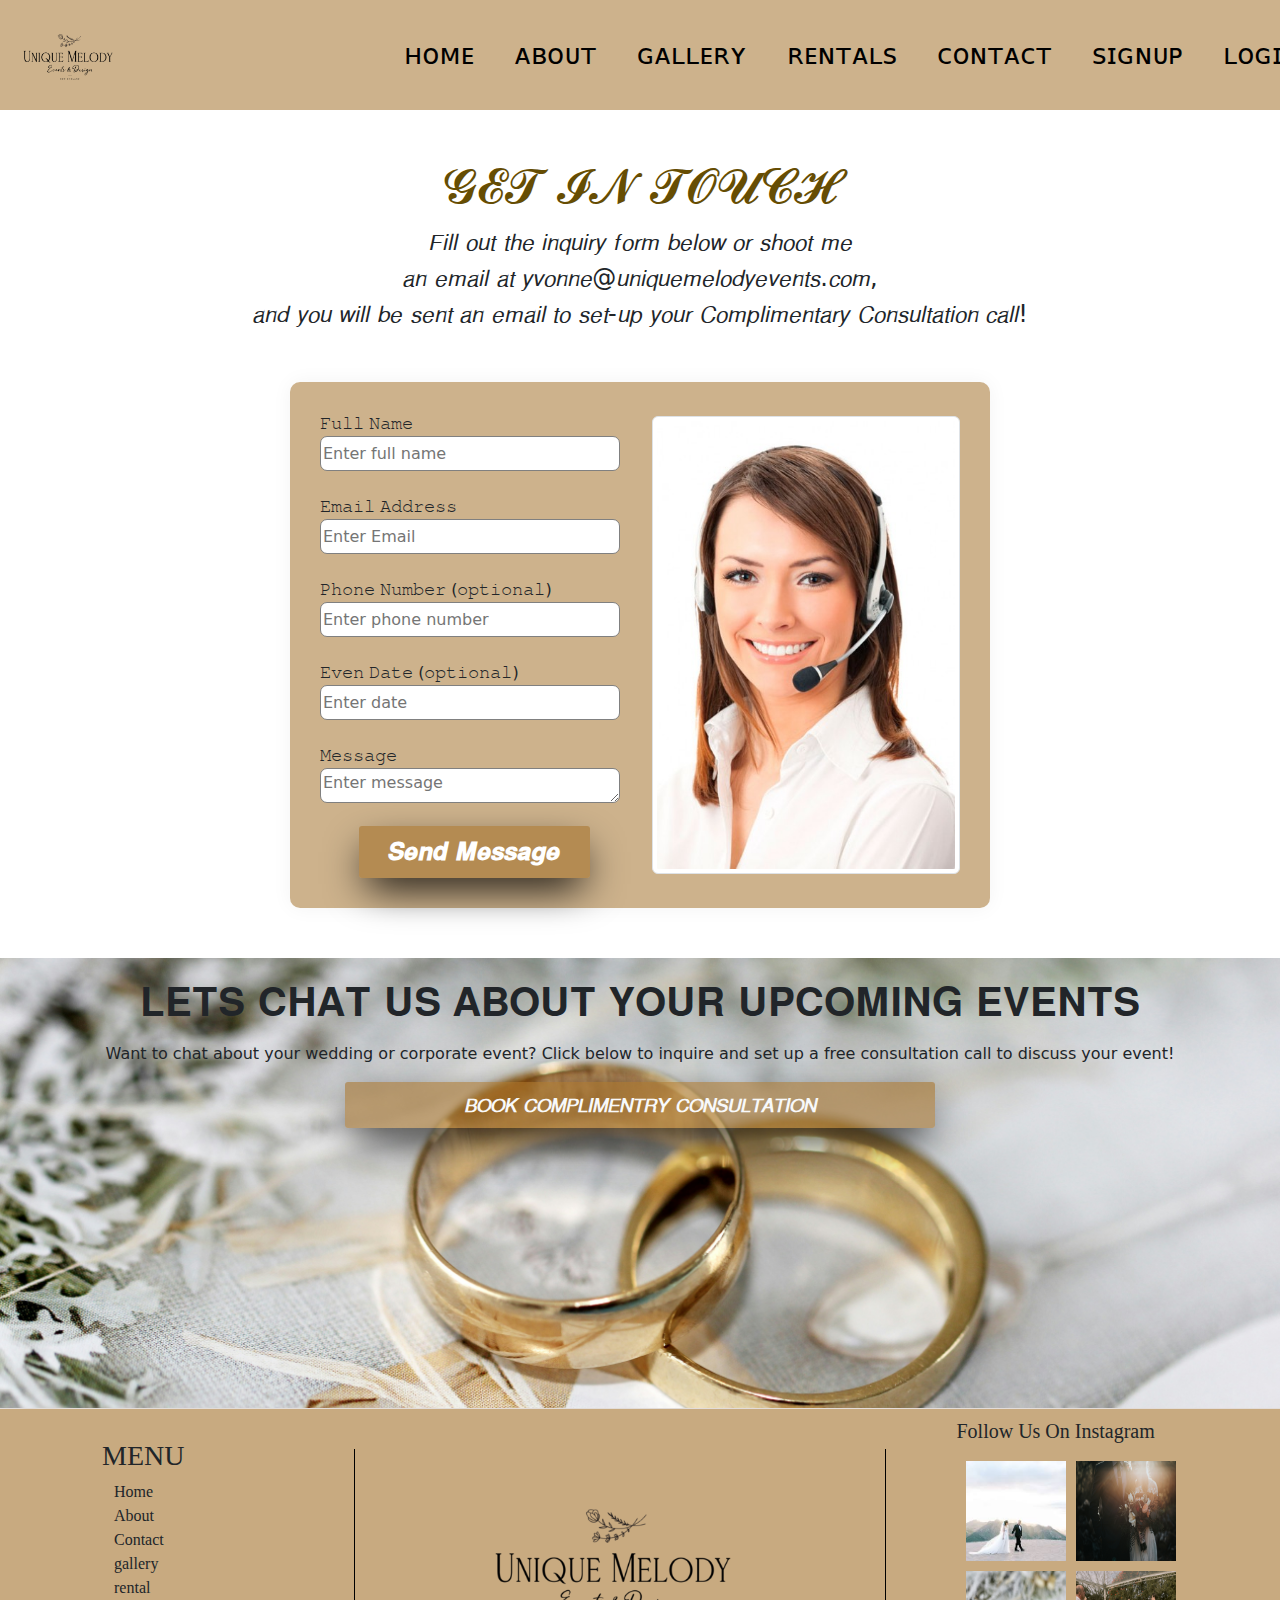
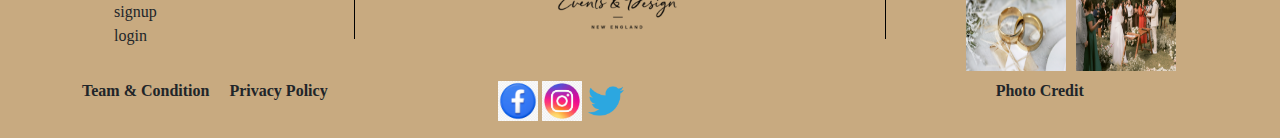
<file: Html/contact.html>
<!DOCTYPE html>
<html lang="en">

<head>
  <meta charset="UTF-8">
  <meta name="viewport" content="width=device-width, initial-scale=1.0">
  <link rel="stylesheet" href="https://cdn.jsdelivr.net/npm/bootstrap@5.3.8/dist/css/bootstrap.min.css">
  <link rel="stylesheet" href="https://www.1001fonts.com/stylish-marker-font.html?text=SHORTLY%20ABOUT%20US&size=-5">
  <link rel="stylesheet" href="../Css/contact.css">
  <link rel="stylesheet" href="../Css/contact.css">
  <link rel="stylesheet" href="../Css/footer.css">
  <link rel="stylesheet" href="../Html/zenab.html">
  <link rel="stylesheet" href="../Html/login.html">
  <link rel="stylesheet" href="../Html/signup.html">
  <link rel="stylesheet" href="../Html/decoration.html">
  <title>Document</title>
</head>

<body style="background-color:rgba(255, 255, 254, 0.364)">
  <script src="https://code.jquery.com/jquery-3.7.1.js" integrity="sha256-eKhayi8LEQwp4NKxN+CfCh+3qOVUtJn3QNZ0TciWLP4=" crossorigin="anonymous"></script>
  <!-- <div class="sticky-top"> -->
  <nav class="navbar navbar-expand-lg pt-0 pb-0 ">
    <div class="container-fluid">
      <img src="../Images/logo2.png" alt="erroe" class="logo">
      <button class="navbar-toggler" type="button" data-bs-toggle="collapse" data-bs-target="#navbarSupportedContent"
        aria-controls="navbarSupportedContent" aria-expanded="false" aria-label="Toggle navigation">
        <span class="navbar-toggler-icon"></span>
      </button>
      <div class="collapse navbar-collapse" id="navbarSupportedContent">
        <ul class="navbar-nav me-auto mb-2 mb-lg-0">
          <li class="nav-item">
            <a class="nav-link active ms-4 fs-3" aria-current="page" href="../Html/index.html">ʜᴏᴍᴇ</a>
          </li>
          <li class="nav-item">
            <a class="nav-link active  ms-4 fs-3" href="#about">ᴀʙᴏᴜᴛ</a>
          </li>
          <li class="nav-item">
            <a class="nav-link active ms-4 fs-3" href="#gallery">ɢᴀʟʟᴇʀʏ</a>
          </li>
          <li class="nav-item">
            <a class="nav-link active ms-4 fs-3" href="../Html/decoration.html">ʀᴇɴᴛᴀʟs</a>
          </li>
          <li class="nav-item">
            <a class="nav-link active ms-4 fs-3" href="../Html/contact.html">ᴄᴏɴᴛᴀᴄᴛ</a>
          </li>
          <li class="nav-item">
            <a class="nav-link active ms-4 fs-3" href="../Html/signup.html">sɪɢɴᴜᴘ
              <!-- <span>
                     <i class="fa-solid fa-user-plus"></i>
                </span> -->
            </a>
          </li>
          <li class="nav-item">
            <a class="nav-link active ms-4 fs-3" href="../Html/login.html">ʟᴏɢɪɴ</a>
          </li>
        </ul>
      </div>
    </div>
    </div>
  </nav>
  <!-- contact -->
  <section>
    <h1 class="text-center mt-5 text-warning-emphasis display-5">𝓖𝓔𝓣 𝓘𝓝 𝓣𝓞𝓤𝓒𝓗</h1>
    <P class="text-center mt-2 fs-4 mb-5">𝘍𝘪𝘭𝘭 𝘰𝘶𝘵 𝘵𝘩𝘦 𝘪𝘯𝘲𝘶𝘪𝘳𝘺 𝘧𝘰𝘳𝘮 𝘣𝘦𝘭𝘰𝘸 𝘰𝘳 𝘴𝘩𝘰𝘰𝘵
      𝘮𝘦<BR> 𝘢𝘯 𝘦𝘮𝘢𝘪𝘭 𝘢𝘵 𝘺𝘷𝘰𝘯𝘯𝘦@𝘶𝘯𝘪𝘲𝘶𝘦𝘮𝘦𝘭𝘰𝘥𝘺𝘦𝘷𝘦𝘯𝘵𝘴.𝘤𝘰𝘮,<BR>
      𝘢𝘯𝘥 𝘺𝘰𝘶 𝘸𝘪𝘭𝘭 𝘣𝘦 𝘴𝘦𝘯𝘵 𝘢𝘯 𝘦𝘮𝘢𝘪𝘭 𝘵𝘰 𝘴𝘦𝘵-𝘶𝘱 𝘺𝘰𝘶𝘳 𝘊𝘰𝘮𝘱𝘭𝘪𝘮𝘦𝘯𝘵𝘢𝘳𝘺
      𝘊𝘰𝘯𝘴𝘶𝘭𝘵𝘢𝘵𝘪𝘰𝘯 𝘤𝘢𝘭𝘭!</P>
  </section>
  <section>
    <div class="container1" style="background-color:rgba(171, 127, 64, 0.6)">
      <div class=" row align-items-center ">
        <div class="col-sm-12 col-md-6 col-lg-6 d-flex align-items-center">
          <div class="w-100">
            <div class="form">
              <label for="">𝙵𝚞𝚕𝚕 𝙽𝚊𝚖𝚎</label><br>
              <input type="text"  id="fulname" placeholder="Enter full name"
                style="border-radius: 7px; border: 1px solid grey; width: 300px;height: 35px;"><br><br>
              <label for="" >𝙴𝚖𝚊𝚒𝚕 𝙰𝚍𝚍𝚛𝚎𝚜𝚜</label><br>
              <input type="text"  id="email" placeholder="Enter Email"
                style="border-radius: 7px; border: 1px solid grey; width: 300px;height: 35px;"><br><br>
              <label for="" >𝙿𝚑𝚘𝚗𝚎 𝙽𝚞𝚖𝚋𝚎𝚛 (𝚘𝚙𝚝𝚒𝚘𝚗𝚊𝚕)</label><br>
              <input type="text" id="phone" placeholder="Enter phone number"
                style="border-radius: 7px; border: 1px solid grey; width: 300px;height: 35px;"><br><br>
              <label for="" >𝙴𝚟𝚎𝚗 𝙳𝚊𝚝𝚎 (𝚘𝚙𝚝𝚒𝚘𝚗𝚊𝚕)</label><br>
              <input type="text"  id="date" placeholder="Enter date" style="border-radius: 7px; border: 1px solid grey; width: 300px;height: 35px;"><br><br>
              <label for="" >𝙼𝚎𝚜𝚜𝚊𝚐𝚎</label><br>
              <textarea name=""  id="ful" style="border-radius: 7px; border: 1px solid grey; width: 300px;height: 35px;" placeholder="Enter message"></textarea>
            </div>
            <button type="button" class="btn btn-lg text-center fw-bold fs-5 d-block mx-auto w-75 mt-3 fs-4"
              id="btnss"
                class="link-underline link-underline-opacity-0 link-light" id="btnss">𝑺𝒆𝒏𝒅 𝑴𝒆𝒔𝒔𝒂𝒈𝒆</button>
          </div>
        </div>
        <div class="col-sm-12 col-md-6 col-lg-6 d-flex align-items-center">
          <img src="../Images/contact.jpg" class="img-thumbnail w-100" alt="" id="images">
        </div>
      </div>
    </div>
  </section>
  <script>
    $(document).ready(function () {
      $('#btnss').click(function () {
        var fulname = $('#fulname').val();
        var email = $('#email').val();
        var phone = $('#phone').val();
        var date= $('#date').val();
        var ful= $('#ful').val()
        if (fulname == "" || email == "" || phone == "" || date =="" || ful == "") {
          alert("please fill both feild");
    
        }

        else {
          alert("sucessfull");
          window.location.href="index.html";
        }
      })

    })

  </script>

  <!-- section1 -->
  <section class="main">
    <!-- <img src="../Images/pic1.jpg"> -->
    <div class="heading">
      <h1 class="text-center">𝐋𝐄𝐓𝐒 𝐂𝐇𝐀𝐓 𝐔𝐒 𝐀𝐁𝐎𝐔𝐓 𝐘𝐎𝐔𝐑 𝐔𝐏𝐂𝐎𝐌𝚰𝐍𝐆 𝐄𝐕𝐄𝐍𝐓𝐒</h1>
      <P class="text-center mt-3">Want to chat about your wedding or corporate event? Click below to inquire and set up
        a free consultation call to discuss your event!</P>
      <button type="button" class="btn btn-lg text-center fw-bold fs-5 d-block mx-auto mt-3 w-50 mt-3" id="btnss"><a
          href="../Html/contact.html" class="link-underline link-underline-opacity-0 link-light">𝘉𝘖𝘖𝘒
          𝘊𝘖𝘔𝘗𝘓𝘐𝘔𝘌𝘕𝘛𝘙𝘠 𝘊𝘖𝘕𝘚𝘜𝘓𝘛𝘈𝘛𝘐𝘖𝘕</a></button>
    </div>
  </section>
  <!-- footer -->

  <footer class="wedding-footer">
    <div class="container">

      <div class="menu1">
        <h3 class="menu">MENU</h3>
        <ul class="footer-links">
          <li><a href="index.html"></a>Home</li>
          <li><a href="zenab.html"></a>About</li>
          <li><a href="contact.html"></a>Contact</li>
          <li><a href="../Html/index.html"></a>gallery</li>
          <li><a href="../Html/decoration.html"></a>rental</li>
          <li><a href="signup.html"></a>signup</li>
          <li><a href="login.html"></a>login</li>
        </ul>
      </div>
      <div class="vline"></div>
      <div class="logo">
        <img src="../Images//logo2.png" width="100px" alt="">
      </div>
      <div class="line">
        <div class="vline"></div>
      </div>
      <div class="pic-footer">
        <h5 class="follow">Follow Us On Instagram</h5>
        <div class="pic-pic">
          <div class="pic-1">
            <img src="../Images/footer 1.jpeg" width="100px" alt="">
          </div>
          <div class="pic-2">
            <img src="../Images/footer 2.jpg" width="100px" alt="">
          </div>
        </div>
        <div class="pic-pic-1">
          <div class="pic-3">
            <img src="../Images/footer 3.jpg" width="100px" alt="">
          </div>
          <div class="pic-4">
            <img src="../Images/footer 4.jpg" width="100px" alt="">
          </div>
        </div>
      </div>
    </div>
    <div class="container">
      <div class="h1">
        <H6><b>Team & Condition</b></H6>
      </div>
      <div class="h2">
        <h6><b>Privacy Policy</b></h6>
      </div>

      <div class="footer-socials">
        <div class="img">
          <a
            href="https://www.google.com/search?q=facebook+link&sca_esv=219388647f983b16&rlz=1C1GCEU_enPK864PK864&sxsrf=AE3TifPyLderBw--lyeeEE52ZBHaXmq3ww%3A1759159525466&ei=5aTaaKGVHLGG9u8P0IrJsAQ&ved=0ahUKEwjhm_n0o_6PAxUxg_0HHVBFEkYQ4dUDCBA&uact=5&oq=facebook+link&gs_lp=[base64]&sclient=gws-wiz-serp"><img
              src="../Images/facebook.webp" alt=""></a>
          <a
            href="https://www.google.com/search?q=instagram+&sca_esv=219388647f983b16&rlz=1C1GCEU_enPK864PK864&biw=1366&bih=641&sxsrf=AE3TifOtSCd3DxyG4ZWTDn7UBGigHYEewg%3A1759159569732&ei=EaXaaIyuLLuC9u8PrZKzuQc&ved=0ahUKEwjM-oaKpP6PAxU7gf0HHS3JLHcQ4dUDCBA&uact=5&oq=instagram+&gs_lp=[base64]&sclient=gws-wiz-serp"><img
              src="../Images/insta.jfif" alt=""></a>
          <a
            href="https://www.google.com/search?q=twitter+&sca_esv=219388647f983b16&rlz=1C1GCEU_enPK864PK864&udm=2&biw=1366&bih=641&sxsrf=AE3TifOWjhDx9Wgf9E0wI2TJ_O0SSri9qQ%3A1759158548292&ei=FKHaaJTIEbD4kdUPhISVuQU&ved=0ahUKEwiUov-ioP6PAxUwfKQEHQRCJVcQ4dUDCBE&uact=5&oq=twitter+&gs_lp=[base64]&sclient=gws-wiz-img"><img
              src="../Images/twiter.png" alt=""></a>
        </div>
      </div>
      <div class="h3">
        <h6><b>Photo Credit</b></h6>
      </div>
    </div>
  </footer>

</body>

</html>
</file>
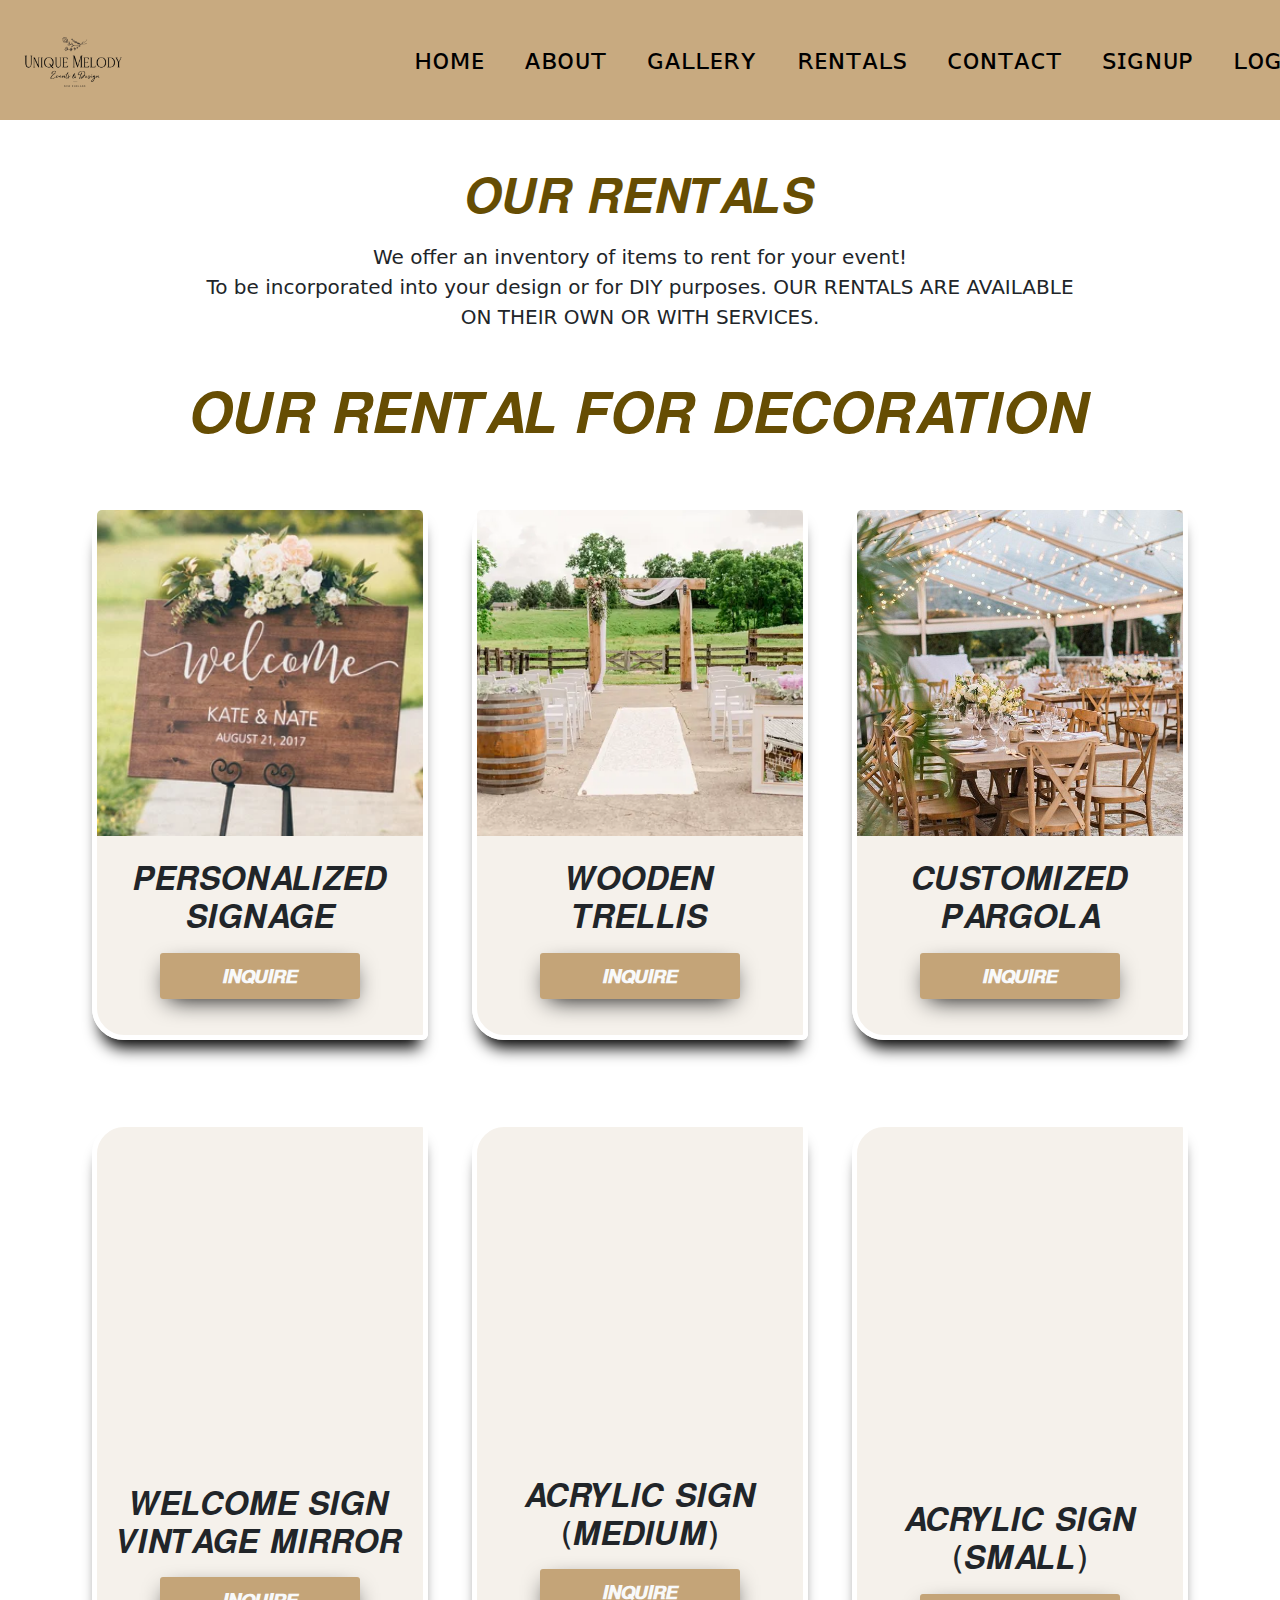
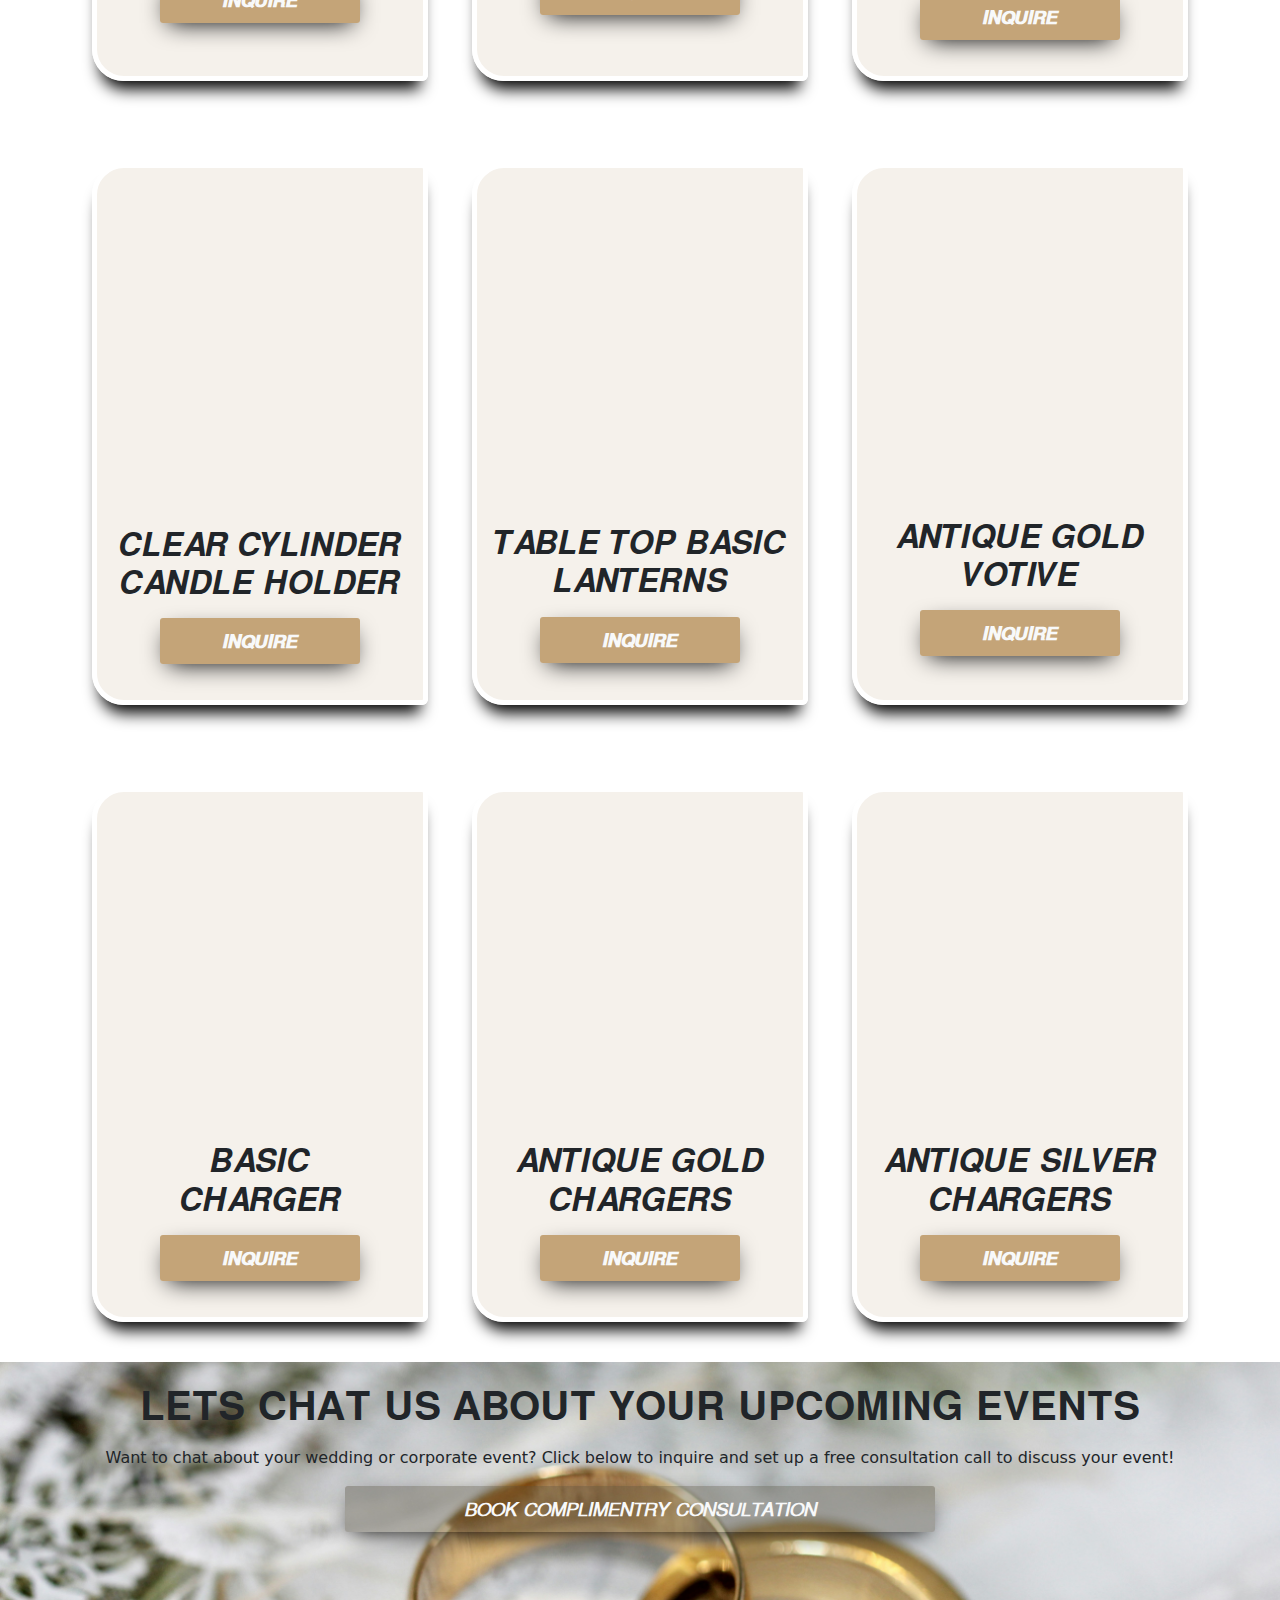
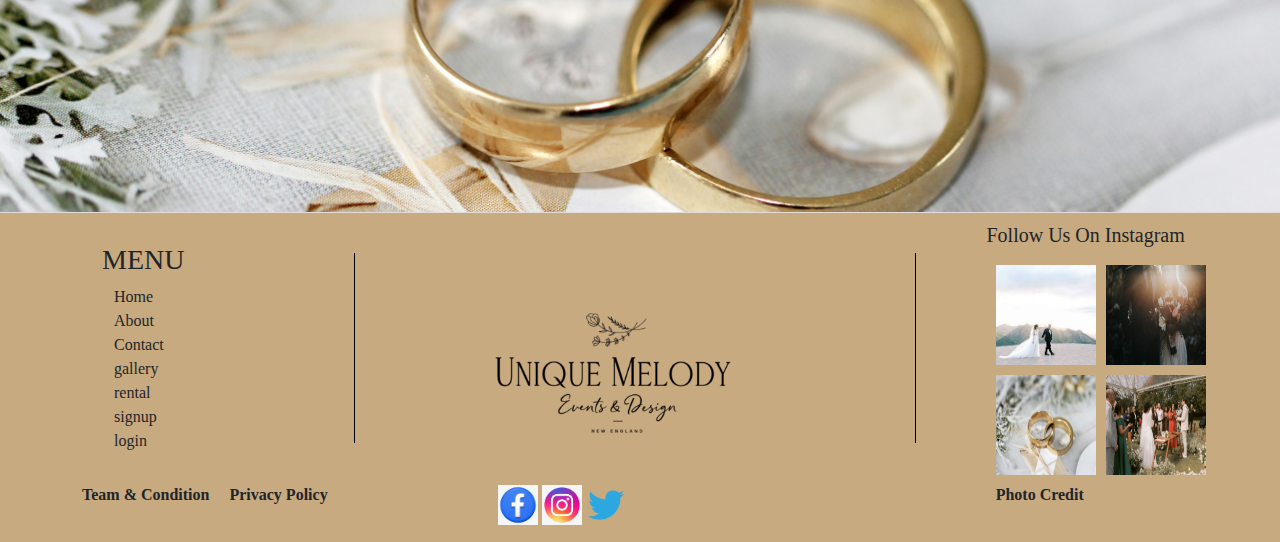
<file: Html/decoration.html>
<!DOCTYPE html>
<html lang="en">

<head>
  <meta charset="UTF-8">
  <meta name="viewport" content="width=device-width, initial-scale=1.0">
  <link rel="stylesheet" href="https://cdn.jsdelivr.net/npm/bootstrap@5.3.8/dist/css/bootstrap.min.css">
  <link rel="stylesheet" href="https://www.1001fonts.com/stylish-marker-font.html?text=SHORTLY%20ABOUT%20US&size=-5">
  <link rel="stylesheet" href="../Css/index.css">
  <link rel="stylesheet" href="../Html/index.html">
  <link rel="stylesheet" href="../Css/footer.css">
  <link rel="stylesheet" href="../Html/zenab.html">
  <link rel="stylesheet" href="../Html/contact.html">
  <link rel="stylesheet" href="../Html/login.html">
  <link rel="stylesheet" href="../Html/signup.html">
  <link href="https://unpkg.com/aos@2.3.1/dist/aos.css" rel="stylesheet">
  <title>Document</title>
</head>
<script src="https://unpkg.com/aos@2.3.1/dist/aos.js"></script>
<body style="background-color:rgba(255, 255, 254, 0.364)">
  <script>
  AOS.init();
</script>
<!-- <div class="sticky-top"> -->
    <nav class="navbar navbar-expand-lg pt-0 pb-0 ">
      <div class="container-fluid">
        <img src="../Images/logo2.png" alt="erroe" class="logo">
        <button class="navbar-toggler" type="button" data-bs-toggle="collapse" data-bs-target="#navbarSupportedContent"
          aria-controls="navbarSupportedContent" aria-expanded="false" aria-label="Toggle navigation">
          <span class="navbar-toggler-icon"></span>
        </button>
        <div class="collapse navbar-collapse" id="navbarSupportedContent">
          <ul class="navbar-nav me-auto mb-2 mb-lg-0">
            <li class="nav-item">
              <a class="nav-link active ms-4 fs-3" aria-current="page" href="../Html/index.html">ʜᴏᴍᴇ</a>
            </li>
            <li class="nav-item">
              <a class="nav-link active  ms-4 fs-3" href="../Html/zenab.html">ᴀʙᴏᴜᴛ</a>
            </li>
            <li class="nav-item">
              <a class="nav-link active ms-4 fs-3" href="#gallery">ɢᴀʟʟᴇʀʏ</a>
            </li>
            <li class="nav-item">
              <a class="nav-link active ms-4 fs-3" href="../Html/decoration.html">ʀᴇɴᴛᴀʟs</a>
            </li>
            <li class="nav-item">
              <a class="nav-link active ms-4 fs-3" href="../Html/contact.html">ᴄᴏɴᴛᴀᴄᴛ</a>
            </li>
            <li class="nav-item">
              <a class="nav-link active ms-4 fs-3" href="../Html/signup.html">sɪɢɴᴜᴘ
                <!-- <span>
                     <i class="fa-solid fa-user-plus"></i>
                </span> -->
              </a>
            </li>
            <li class="nav-item">
              <a class="nav-link active ms-4 fs-3" href="../Html/login.html">ʟᴏɢɪɴ</a>
            </li>
          </ul>
        </div>
      </div>
</div>
  </nav>
  <!-- SECTION1 -->
  <section>
    <h1 class="text-center mt-5 text-warning-emphasis display-5">𝑶𝑼𝑹 𝑹𝑬𝑵𝑻𝑨𝑳𝑺</h1>
    <P class="text-center mt-2 fs-5 mb-5 mt-3">We offer an inventory of items to rent for your event!<br>
      To be incorporated into your design or for DIY purposes.
      OUR RENTALS ARE AVAILABLE <br>ON THEIR OWN OR WITH SERVICES.</P>
  </section>
  <section>
    <H1 class="text-center mb-5 mt-5 display-4 text-warning-emphasis">𝑶𝑼𝑹 𝑹𝑬𝑵𝑻𝑨𝑳 𝑭𝑶𝑹 𝑫𝑬𝑪𝑶𝑹𝑨𝑻𝑰𝑶𝑵</H1>
    <div class="container">
      <div class="row row-cols-1 row-cols-md-3 g-4">
        <div class="col">
          <div class="gallery card h-100 rounded-start-5">
            <img src="../Images/singage3.webp" class="card-img-top" alt="..." data-aos="fade-up"
     data-aos-duration="3000">
            <div class="card-body">
              <h2 class="card-title text-center mt-2">𝑷𝑬𝑹𝑺𝑶𝑵𝑨𝑳𝑰𝒁𝑬𝑫 𝑺𝑰𝑮𝑵𝑨𝑮𝑬</h2>
              <div class="button">
              <button type="button" class="btn btn-lg text-center fw-bold fs-5 d-block mx-auto mt-3"id="btnss"><a
                  href="../Html/contact.html"
                  class="link-underline link-underline-opacity-0 link-light">𝙄𝙉𝙌𝙐𝙄𝙍𝙀</a></button>
                  </div>
            </div>
          </div>
        </div>
        <div class="col">
          <div class="gallery card h-100 rounded-start-5">
            <img src="../Images/3.webp" class="card-img-top" alt="..." data-aos="fade-up"
     data-aos-duration="3000">
            <div class="card-body">
              <h2 class="card-title text-center mt-2">𝑾𝑶𝑶𝑫𝑬𝑵 <br> 𝑻𝑹𝑬𝑳𝑳𝑰𝑺</h2>
              <button type="button" class="btn btn-lg text-center fw-bold fs-5 d-block mx-auto mt-3"  id="btnss"><a
                  href="../Html/contact.html"
                  class="link-underline link-underline-opacity-0 link-light">𝙄𝙉𝙌𝙐𝙄𝙍𝙀</a></button>

            </div>
          </div>
        </div>
        <div class="col">
          <div class="gallery card h-100 rounded-start-5">
            <img src="../Images/pargola3.jpg" class="card-img-top" alt="..." data-aos="fade-up"
     data-aos-duration="3000">
            <div class="card-body">
              <h2 class="card-title text-center mt-2">𝑪𝑼𝑺𝑻𝑶𝑴𝑰𝒁𝑬𝑫 𝑷𝑨𝑹𝑮𝑶𝑳𝑨</h2>
              <button type="button" class="btn btn-lg text-center fw-bold fs-5 d-block mx-auto mt-3" id="btnss"><a
                  href="../Html/contact.html"
                  class="link-underline link-underline-opacity-0 link-light">𝙄𝙉𝙌𝙐𝙄𝙍𝙀</a></button>
            </div>
          </div>
        </div>
      </div>
    </div>
    </div>
  </section>
  <!-- SECTION2 -->
  <section>
    <!-- <H1 class="text-center text-warning-emphasis mb-5 display-5 mt-5">𝐎𝐔𝐑 𝐑𝐄𝐍𝐓𝐀𝐋𝐒 𝐅𝐎𝐑 𝐕𝐄𝐍𝐔𝐄 𝐒𝐄𝐓𝐔𝐏
    </H1> -->
    <div class="container">
      <div class="row row-cols-1 row-cols-md-3 g-4 mt-5">
          <div class="col">
          <div class="gallery card h-100 rounded-start-5">
            <img src="../Images/vintage mirror.webp" class="card-img-top" alt="..." data-aos="fade-up"
     data-aos-duration="3000">
            <div class="card-body">
              <h2 class="card-title text-center mt-3">𝑾𝑬𝑳𝑪𝑶𝑴𝑬 𝑺𝑰𝑮𝑵 𝑽𝑰𝑵𝑻𝑨𝑮𝑬 𝑴𝑰𝑹𝑹𝑶𝑹</h2>
              <button type="button" class="btn btn-lg text-center fw-bold fs-5 d-block mx-auto mt-3" id="btnss"><a
                  href="../Html/contact.html"
                  class="link-underline link-underline-opacity-0 link-light">𝙄𝙉𝙌𝙐𝙄𝙍𝙀</a></button>

            </div>
          </div>
        </div>
           <div class="col">
          <div class="gallery card h-100 rounded-start-5">
            <img src="../Images/acrylic sign.webp" class="card-img-top" alt="..." data-aos="fade-up"
     data-aos-duration="3000">
            <div class="card-body">
              <h2 class="card-title text-center mt-2">𝑨𝑪𝑹𝒀𝑳𝑰𝑪 𝑺𝑰𝑮𝑵<br> (𝑴𝑬𝑫𝑰𝑼𝑴)</h2>
              <button type="button" class="btn btn-lg text-center fw-bold fs-5 d-block mx-auto mt-3" id="btnss"><a
                  href="../Html/contact.html"
                  class="link-underline link-underline-opacity-0 link-light">𝙄𝙉𝙌𝙐𝙄𝙍𝙀</a></button>
            </div>
          </div>
        </div>
           <div class="col">
          <div class="gallery card h-100 rounded-start-5">
            <img src="../Images/small.webp" class="card-img-top p-2 mt-5" alt="..." data-aos="fade-up"
     data-aos-duration="3000">
            <div class="card-body">
              <h2 class="card-title text-center mt-5">𝑨𝑪𝑹𝒀𝑳𝑰𝑪 𝑺𝑰𝑮𝑵<br> (𝑺𝑴𝑨𝑳𝑳)</h2>
              <button type="button" class="btn btn-lg text-center fw-bold fs-5 d-block mx-auto mt-3"id="btnss"><a
                  href="../Html/contact.html"
                  class="link-underline link-underline-opacity-0 link-light">𝙄𝙉𝙌𝙐𝙄𝙍𝙀</a></button>
            </div>
          </div>
        </div>
      </div>
    </div>
  </section>
  <!-- SECTION3 -->
  <section>
  <div class="container">
      <div class="row row-cols-1 row-cols-md-3 g-4 mt-5">
         <div class="col">
          <div class="gallery card h-100 rounded-start-5">
            <img src="../Images/clear.webp" class="card-img-top" alt="..." data-aos="fade-up"
     data-aos-duration="3000">
            <div class="card-body">
              <h2 class="card-title text-center mt-3">𝑪𝑳𝑬𝑨𝑹 𝑪𝒀𝑳𝑰𝑵𝑫𝑬𝑹 𝑪𝑨𝑵𝑫𝑳𝑬 𝑯𝑶𝑳𝑫𝑬𝑹</h2>
              <button type="button" class="btn btn-lg text-center fw-bold fs-5 d-block mx-auto mt-3"id="btnss"><a
                  href="../Html/contact.html"
                  class="link-underline link-underline-opacity-0 link-light">𝙄𝙉𝙌𝙐𝙄𝙍𝙀</a></button>

            </div>
          </div>
        </div>
             <div class="col">
          <div class="gallery card h-100 rounded-start-5">
            <img src="../Images/lanternss.webp" class="card-img-top" alt="..." data-aos="fade-up"
     data-aos-duration="3000">
            <div class="card-body">
              <h2 class="card-title text-center mt-3">𝑻𝑨𝑩𝑳𝑬 𝑻𝑶𝑷 𝑩𝑨𝑺𝑰𝑪 𝑳𝑨𝑵𝑻𝑬𝑹𝑵𝑺</h2>
              <button type="button" class="btn btn-lg text-center fw-bold fs-5 d-block mx-auto mt-3"id="btnss"><a
                  href="../Html/contact.html"
                  class="link-underline link-underline-opacity-0 link-light">𝙄𝙉𝙌𝙐𝙄𝙍𝙀</a></button>

            </div>
          </div>
        </div>
            <div class="col">
          <div class="gallery card h-100 rounded-start-5">
            <img src="../Images/vitive.jpeg" class="card-img-top" alt="..." data-aos="fade-up"
     data-aos-duration="3000">
            <div class="card-body">
              <h2 class="card-title text-center mt-2">𝑨𝑵𝑻𝑰𝑸𝑼𝑬 𝑮𝑶𝑳𝑫 𝑽𝑶𝑻𝑰𝑽𝑬</h2>
              <button type="button" class="btn btn-lg text-center fw-bold fs-5 d-block mx-auto mt-3"id="btnss"><a
                  href="../Html/contact.html"
                  class="link-underline link-underline-opacity-0 link-light">𝙄𝙉𝙌𝙐𝙄𝙍𝙀</a></button>
            </div>
          </div>
        </div>
      </div>
    </div>
  </section>
  <!-- SECTION4 -->
  <section>
  <div class="container">
      <div class="row row-cols-1 row-cols-md-3 g-4 mt-5">
           <div class="col">
          <div class="gallery card h-100 rounded-start-5">
            <img src="../Images/normal.jpeg" class="card-img-top" alt="..." data-aos="fade-up"
     data-aos-duration="3000">
            <div class="card-body">
              <h2 class="card-title text-center mt-2">𝑩𝑨𝑺𝑰𝑪 <br>𝑪𝑯𝑨𝑹𝑮𝑬𝑹</h2>
              <button type="button" class="btn btn-lg text-center fw-bold fs-5 d-block mx-auto mt-3"id="btnss"><a
                  href="../Html/contact.html"
                  class="link-underline link-underline-opacity-0 link-light">𝙄𝙉𝙌𝙐𝙄𝙍𝙀</a></button>
            </div>
          </div>
        </div>
        <div class="col">
          <div class="gallery card h-100 rounded-start-5">
            <img src="../Images/charger.webp" class="card-img-top" alt="..." data-aos="fade-up"
     data-aos-duration="3000">
            <div class="card-body">
              <h2 class="card-title text-center mt-2">𝑨𝑵𝑻𝑰𝑸𝑼𝑬 𝑮𝑶𝑳𝑫 𝑪𝑯𝑨𝑹𝑮𝑬𝑹𝑺</h2>
              <button type="button" class="btn btn-lg text-center fw-bold fs-5 d-block mx-auto mt-3"id="btnss"><a
                  href="../Html/contact.html"
                  class="link-underline link-underline-opacity-0 link-light">𝙄𝙉𝙌𝙐𝙄𝙍𝙀</a></button>
            </div>
          </div>
        </div>
         <div class="col">
          <div class="gallery card h-100 rounded-start-5">
            <img src="../Images/silver.jpeg" class="card-img-top" alt="..." data-aos="fade-up"
     data-aos-duration="3000">
            <div class="card-body">
              <h2 class="card-title text-center mt-2">𝑨𝑵𝑻𝑰𝑸𝑼𝑬 𝑺𝑰𝑳𝑽𝑬𝑹 𝑪𝑯𝑨𝑹𝑮𝑬𝑹𝑺</h2>
              <button type="button" class="btn btn-lg text-center fw-bold fs-5 d-block mx-auto mt-3"id="btnss"><a
                  href="../Html/contact.html"
                  class="link-underline link-underline-opacity-0 link-light">𝙄𝙉𝙌𝙐𝙄𝙍𝙀</a></button>
            </div>
          </div>
        </div>
      </div>
    </div>
  </section>
    <section class="main"mt-0>
    <!-- <img src="../Images/pic1.jpg"> -->
    <div class="heading">
      <h1 class="text-center">𝐋𝐄𝐓𝐒 𝐂𝐇𝐀𝐓 𝐔𝐒 𝐀𝐁𝐎𝐔𝐓 𝐘𝐎𝐔𝐑 𝐔𝐏𝐂𝐎𝐌𝚰𝐍𝐆 𝐄𝐕𝐄𝐍𝐓𝐒</h1>
      <P class="text-center mt-3">Want to chat about your wedding or corporate event? Click below to inquire and set up
        a free consultation call to discuss your event!</P>
      <button type="button" class="btn btn-lg text-center fw-bold fs-5 d-block mx-auto mt-3 w-50 mt-3" id="btns"><a
          href="../Html/contact.html" class="link-underline link-underline-opacity-0 link-light">𝘉𝘖𝘖𝘒
          𝘊𝘖𝘔𝘗𝘓𝘐𝘔𝘌𝘕𝘛𝘙𝘠 𝘊𝘖𝘕𝘚𝘜𝘓𝘛𝘈𝘛𝘐𝘖𝘕</a></button>
    </div>
  </section>
  <!-- footer -->

  <footer class="wedding-footer">
    <div class="container">

      <div class="menu1">
        <h3 class="menu">MENU</h3>
        <ul class="footer-links">
          <li><a href="index.html"></a>Home</li>
          <li><a href="zenab.html"></a>About</li>
          <li><a href="contact.html"></a>Contact</li>
          <li><a href="../Html/index.html"></a>gallery</li>
          <li><a href="../Html/decoration.html"></a>rental</li>
          <li><a href="signup.html"></a>signup</li>
          <li><a href="login.html"></a>login</li>
        </ul>
      </div>
      <div class="vline"></div>
      <div class="logo">
        <img src="../Images//logo2.png" width="100px" alt="">
      </div>
      <div class="line">
        <div class="vline"></div>
      </div>
      <div class="pic-footer">
        <h5 class="follow">Follow Us On Instagram</h5>
        <div class="pic-pic">
          <div class="pic-1">
            <img src="../Images/footer 1.jpeg" width="100px" alt="">
          </div>
          <div class="pic-2">
            <img src="../Images/footer 2.jpg" width="100px" alt="">
          </div>
        </div>
        <div class="pic-pic-1">
          <div class="pic-3">
            <img src="../Images/footer 3.jpg" width="100px" alt="">
          </div>
          <div class="pic-4">
            <img src="../Images/footer 4.jpg" width="100px" alt="">
          </div>
        </div>
      </div>
    </div>
    <div class="container">
      <div class="h1">
        <H6><b>Team & Condition</b></H6>
      </div>
      <div class="h2">
        <h6><b>Privacy Policy</b></h6>
      </div>

      <div class="footer-socials">
        <div class="img">
          <a
            href="https://www.google.com/search?q=facebook+link&sca_esv=219388647f983b16&rlz=1C1GCEU_enPK864PK864&sxsrf=AE3TifPyLderBw--lyeeEE52ZBHaXmq3ww%3A1759159525466&ei=5aTaaKGVHLGG9u8P0IrJsAQ&ved=0ahUKEwjhm_n0o_6PAxUxg_0HHVBFEkYQ4dUDCBA&uact=5&oq=facebook+link&gs_lp=[base64]&sclient=gws-wiz-serp"><img
              src="../Images/facebook.webp" alt=""></a>
          <a
            href="https://www.google.com/search?q=instagram+&sca_esv=219388647f983b16&rlz=1C1GCEU_enPK864PK864&biw=1366&bih=641&sxsrf=AE3TifOtSCd3DxyG4ZWTDn7UBGigHYEewg%3A1759159569732&ei=EaXaaIyuLLuC9u8PrZKzuQc&ved=0ahUKEwjM-oaKpP6PAxU7gf0HHS3JLHcQ4dUDCBA&uact=5&oq=instagram+&gs_lp=[base64]&sclient=gws-wiz-serp"><img
              src="../Images/insta.jfif" alt=""></a>
          <a
            href="https://www.google.com/search?q=twitter+&sca_esv=219388647f983b16&rlz=1C1GCEU_enPK864PK864&udm=2&biw=1366&bih=641&sxsrf=AE3TifOWjhDx9Wgf9E0wI2TJ_O0SSri9qQ%3A1759158548292&ei=FKHaaJTIEbD4kdUPhISVuQU&ved=0ahUKEwiUov-ioP6PAxUwfKQEHQRCJVcQ4dUDCBE&uact=5&oq=twitter+&gs_lp=[base64]&sclient=gws-wiz-img"><img
              src="../Images/twiter.png" alt=""></a>
        </div>
      </div>
      <div class="h3">
        <h6><b>Photo Credit</b></h6>
      </div>
    </div>
  </footer>

</body>

</html>
</file>
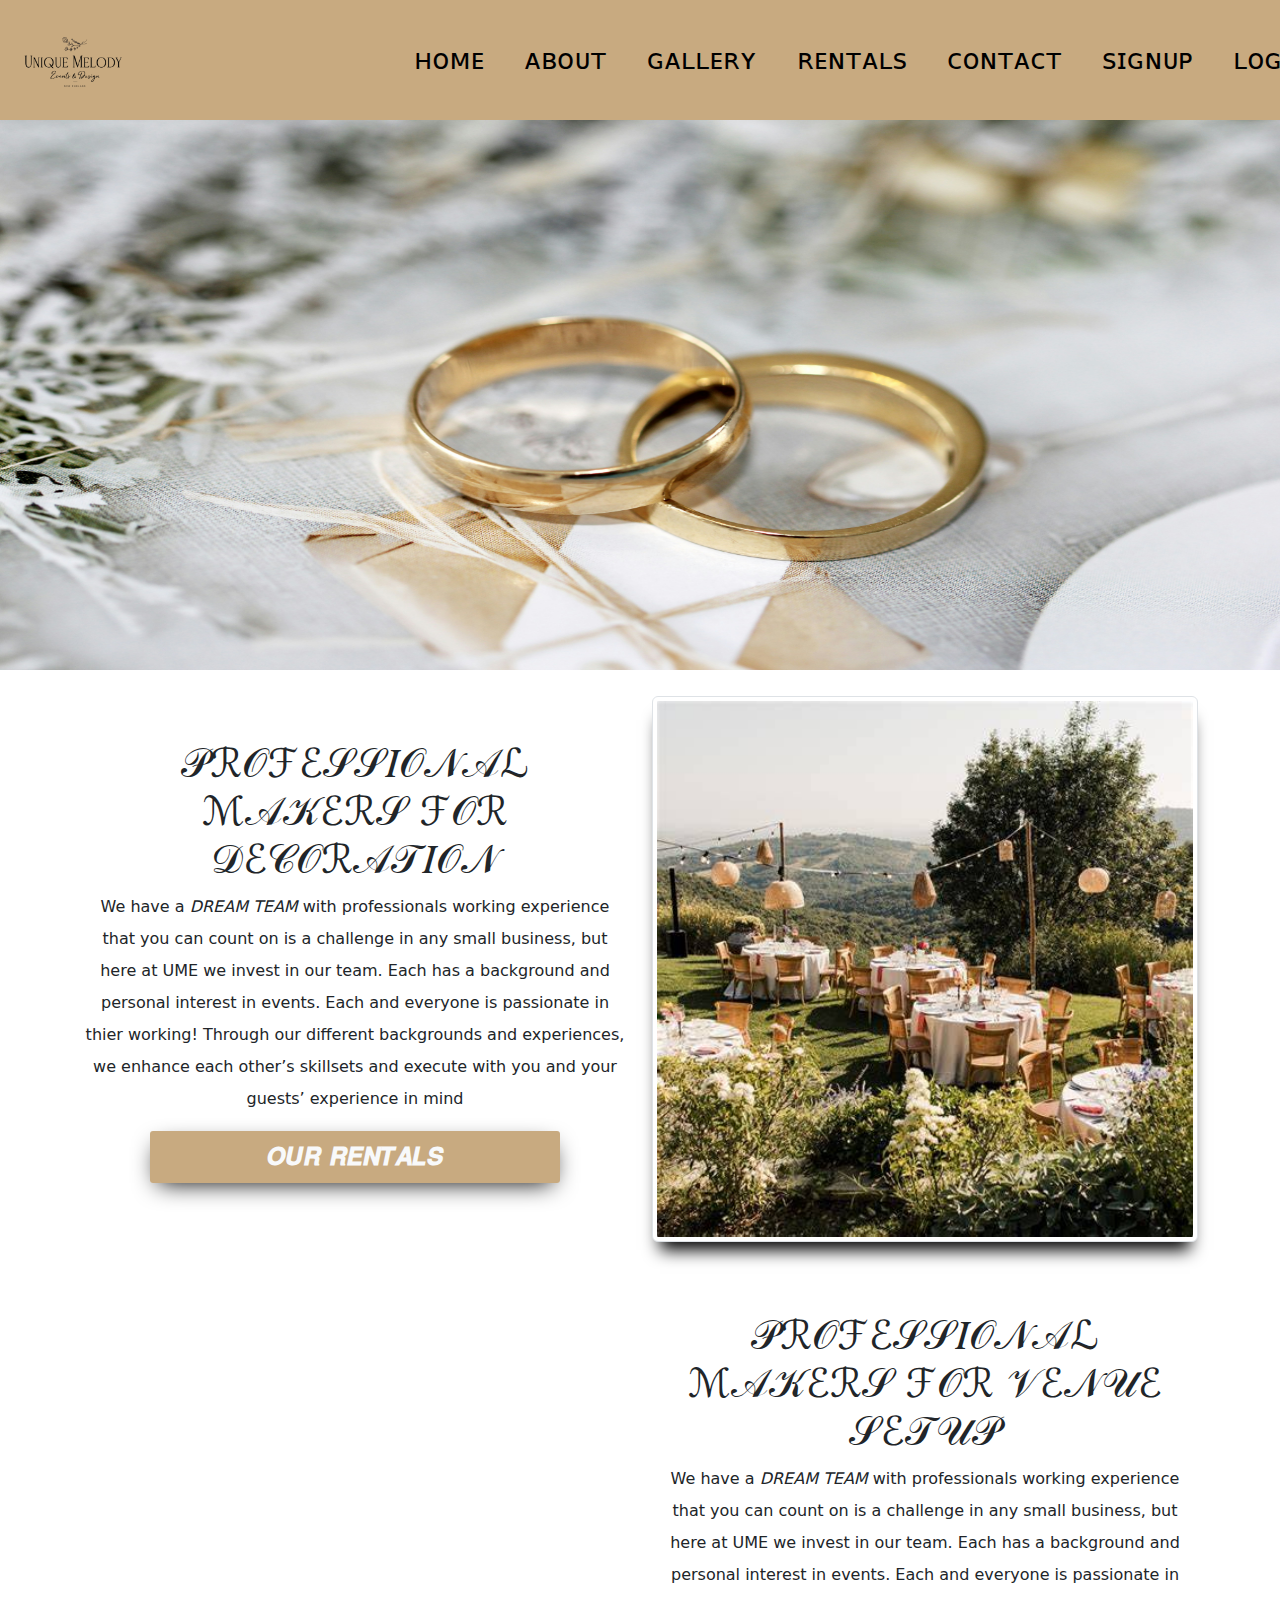
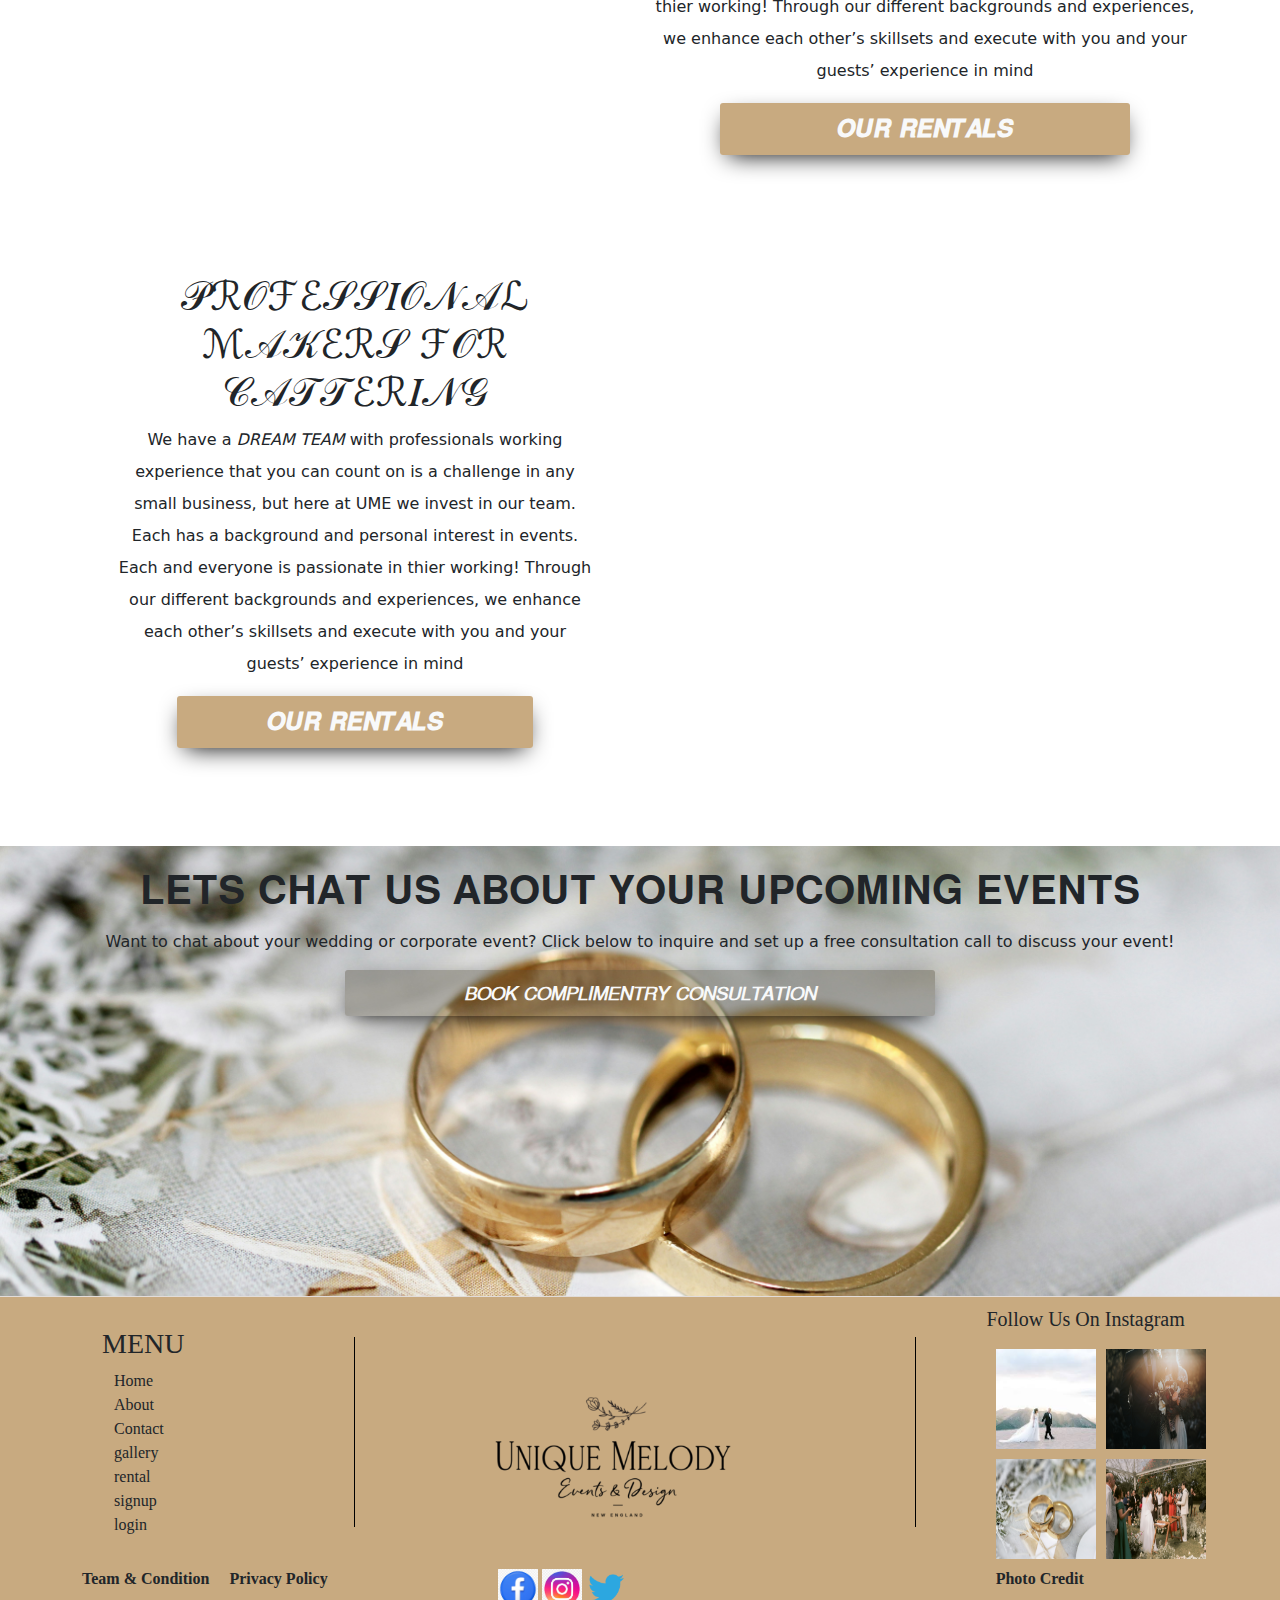
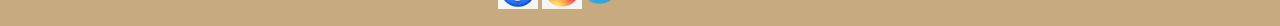
<file: Html/zenab.html>
<!DOCTYPE html>
<html lang="en">

<head>
  <meta charset="UTF-8">
  <meta name="viewport" content="width=device-width, initial-scale=1.0">
  <link rel="stylesheet" href="https://cdn.jsdelivr.net/npm/bootstrap@5.3.8/dist/css/bootstrap.min.css">
  <link rel="stylesheet" href="../Css/index.css">
    <link rel="stylesheet" href="../Html/index.html">
  <link rel="stylesheet" href="../Html/zenab.html">
  <link rel="stylesheet" href="../Css/footer.css">
  <link rel="stylesheet" href="../Html/contact.html">
  <link rel="stylesheet" href="../Html/login.html">
  <link rel="stylesheet" href="../Html/signup.html">
  <link rel="stylesheet" href="../Html/decoration.html">
  <title>Document</title>
  <link href="https://unpkg.com/aos@2.3.1/dist/aos.css" rel="stylesheet">
</head>
<script src="https://unpkg.com/aos@2.3.1/dist/aos.js"></script>
<body style="background-color:rgba(255, 255, 254, 0.364)">
<script>
  AOS.init();
</script>
<!-- <div class="sticky-top"> -->
    <nav class="navbar navbar-expand-lg pt-0 pb-0 ">
      <div class="container-fluid">
        <img src="../Images/logo2.png" alt="erroe" class="logo">
        <button class="navbar-toggler" type="button" data-bs-toggle="collapse" data-bs-target="#navbarSupportedContent"
          aria-controls="navbarSupportedContent" aria-expanded="false" aria-label="Toggle navigation">
          <span class="navbar-toggler-icon"></span>
        </button>
        <div class="collapse navbar-collapse" id="navbarSupportedContent">
          <ul class="navbar-nav me-auto mb-2 mb-lg-0">
            <li class="nav-item">
              <a class="nav-link active ms-4 fs-3" aria-current="page" href="../Html/index.html">ʜᴏᴍᴇ</a>
            </li>
            <li class="nav-item">
              <a class="nav-link active  ms-4 fs-3" href="#about">ᴀʙᴏᴜᴛ</a>
            </li>
            <li class="nav-item">
              <a class="nav-link active ms-4 fs-3" href="#gallery">ɢᴀʟʟᴇʀʏ</a>
            </li>
            <li class="nav-item">
              <a class="nav-link active ms-4 fs-3" href="../Html/decoration.html">ʀᴇɴᴛᴀʟs</a>
            </li>
            <li class="nav-item">
              <a class="nav-link active ms-4 fs-3" href="../Html/contact.html">ᴄᴏɴᴛᴀᴄᴛ</a>
            </li>
            <li class="nav-item">
              <a class="nav-link active ms-4 fs-3" href="../Html/signup.html">sɪɢɴᴜᴘ
                <!-- <span>
                     <i class="fa-solid fa-user-plus"></i>
                </span> -->
              </a>
            </li>
            <li class="nav-item">
              <a class="nav-link active ms-4 fs-3" href="../Html/login.html">ʟᴏɢɪɴ</a>
            </li>
          </ul>
        </div>
      </div>
</div>
  </nav>
  <div>
    <img src="../Images/pic1.jpg " class="img1" alt=""data-aos="fade-down"
     data-aos-easing="linear"
     data-aos-duration="1500">
  </div>
  <!-- section1 -->
  <section>
       <div class="container">
  <div class=" row align-items-center ">
        <div class="col-sm-12 col-md-6 col-lg-6 d-flex align-items-center">
          <div class="w-100">
             <h1 class="display-6 text-center">𝒫ℛ𝒪ℱℰ𝒮𝒮𝐼𝒪𝒩𝒜ℒ ℳ𝒜𝒦ℰℛ𝒮 ℱ𝒪ℛ 𝒟ℰ𝒞𝒪ℛ𝒜𝒯𝐼𝒪𝒩</h1>
          <p class="lh-lg fs-6 text-center">We have a <em>DREAM TEAM</em> with professionals working
            experience
            that you can count on is a challenge in any small business,
            but here at UME we invest in our team. Each has a background and personal interest in events. Each and
            everyone is passionate in thier working! Through our different backgrounds and experiences, we enhance
            each
            other’s
            skillsets and execute with you and your guests’ experience in mind</p>

          <button type="button" class="btn btn-lg text-center fw-bold fs-5 d-block mx-auto w-75 mt-3 fs-4"id="btnss"><a
              href="../Html/decoration.html" class="link-underline link-underline-opacity-0 link-light">𝑶𝑼𝑹
              𝑹𝑬𝑵𝑻𝑨𝑳𝑺</a></button>
          </div>
        </div>
        <div class="col-sm-12 col-md-6 col-lg-6 d-flex align-items-center mt-3">
          <img src="../Images/decoration.jpeg" class="img-thumbnail w-100" alt=""  id="images" data-aos="fade-down"
     data-aos-easing="linear"
     data-aos-duration="1500">
         </div>
    </div>
    </div>
  </section>
  <!-- section2 -->
  <section>
    <div class="container">
      <div class="row">
        <div class="col-sm-12 col-md-6 col-lg-6 mt-3">
          <img src="../Images/venuw4.jpg" class="img-fluid img-thumbnail w-100 h-100" alt=""  id="images"data-aos="fade-down"
     data-aos-easing="linear"
     data-aos-duration="1500">
        </div>
        <div class="col-sm-12 col-md-6 col-lg-6 d-flex align-items-center" style="min-height: 1%;">
          <div class="w-100">
            <h1 class="display-6 text-center">𝒫ℛ𝒪ℱℰ𝒮𝒮𝐼𝒪𝒩𝒜ℒ ℳ𝒜𝒦ℰℛ𝒮 ℱ𝒪ℛ 𝒱ℰ𝒩𝒰ℰ 𝒮ℰ𝒯𝒰𝒫</h1>
            <p class="lh-lg fs-6 text-center">We have a <em>DREAM TEAM</em> with professionals working
              experience
              that you can count on is a challenge in any small business,
              but here at UME we invest in our team. Each has a background and personal interest in events. Each and
              everyone is passionate in thier working! Through our different backgrounds and experiences, we enhance
              each
              other’s
              skillsets and execute with you and your guests’ experience in mind</p>

            <button type="button" class="btn btn-lg text-center fw-bold fs-5 d-block mx-auto  w-75 mt-3 fs-4"id="btnss"><a
                href="../Html/decoration.html" class="link-underline link-underline-opacity-0 link-light">𝑶𝑼𝑹
                𝑹𝑬𝑵𝑻𝑨𝑳𝑺</a></button>
          </div>
        </div>
      </div>
      </div>
  </section>
  <!-- section3 -->
   <section>
    <div class="container">
  <div class=" row align-items-center ">
        <div class="col-sm-12 col-md-6 col-lg-6 d-flex align-items-center p-5">
          <div class="w-100">
           <h1 class="display-6 text-center">𝒫ℛ𝒪ℱℰ𝒮𝒮𝐼𝒪𝒩𝒜ℒ ℳ𝒜𝒦ℰℛ𝒮 ℱ𝒪ℛ 𝒞𝒜𝒯𝒯ℰℛ𝐼𝒩𝒢</h1>
          <p class="lh-lg fs-6 text-center">We have a <em>DREAM TEAM</em> with professionals working
            experience
            that you can count on is a challenge in any small business,
            but here at UME we invest in our team. Each has a background and personal interest in events. Each and
            everyone is passionate in thier working! Through our different backgrounds and experiences, we enhance
            each
            other’s
            skillsets and execute with you and your guests’ experience in mind</p>

          <button type="button" class="btn btn-lg text-center fw-bold fs-5 d-block mx-auto  w-75 mt-3 fs-4"id="btnss"><a
              href="../Html/decoration.html" class="link-underline link-underline-opacity-0 link-light">𝑶𝑼𝑹
              𝑹𝑬𝑵𝑻𝑨𝑳𝑺</a></button>
          </div>
        </div>
        <div class="col-sm-12 col-md-6 col-lg-6 d-flex align-items-center mt-3">
          <img src="../Images/cattering.webp" class="img-thumbnail w-100 h-75" alt="" id="images"data-aos="fade-down"
     data-aos-easing="linear"
     data-aos-duration="1500">

        </div>
      </div>
    </div>
  </section>
    <section class="main"mt-0>
    <!-- <img src="../Images/pic1.jpg"> -->
    <div class="heading">
      <h1 class="text-center">𝐋𝐄𝐓𝐒 𝐂𝐇𝐀𝐓 𝐔𝐒 𝐀𝐁𝐎𝐔𝐓 𝐘𝐎𝐔𝐑 𝐔𝐏𝐂𝐎𝐌𝚰𝐍𝐆 𝐄𝐕𝐄𝐍𝐓𝐒</h1>
      <P class="text-center mt-3">Want to chat about your wedding or corporate event? Click below to inquire and set up
        a free consultation call to discuss your event!</P>
      <button type="button" class="btn btn-lg text-center fw-bold fs-5 d-block mx-auto mt-3 w-50 mt-3" id="btns"><a
          href="../Html/contact.html" class="link-underline link-underline-opacity-0 link-light">𝘉𝘖𝘖𝘒
          𝘊𝘖𝘔𝘗𝘓𝘐𝘔𝘌𝘕𝘛𝘙𝘠 𝘊𝘖𝘕𝘚𝘜𝘓𝘛𝘈𝘛𝘐𝘖𝘕</a></button>
    </div>
  </section>
   <!-- footer -->

  <footer class="wedding-footer">
    <div class="col-sm-12 col-md-6 col-lg-6"></div>
    <div class="container">

      <div class="menu1">
        <h3 class="menu">MENU</h3>
        <ul class="footer-links">
          <li><a href="index.html"></a>Home</li>
          <li><a href="zenab.html"></a>About</li>
          <li><a href="contact.html"></a>Contact</li>
          <li><a href="../Html/index.html"></a>gallery</li>
          <li><a href="../Html/decoration.html"></a>rental</li>
          <li><a href="signup.html"></a>signup</li>
          <li><a href="login.html"></a>login</li>
        </ul>
      </div>
      <div class="vline"></div>
      <div class="logo">
        <img src="../Images//logo2.png" width="100px" alt="">
      </div>
      <div class="line">
        <div class="vline"></div>
      </div>
      <div class="pic-footer">
        <h5 class="follow">Follow Us On Instagram</h5>
        <div class="pic-pic">
          <div class="pic-1">
            <img src="../Images/footer 1.jpeg" width="100px" alt="">
          </div>
          <div class="pic-2">
            <img src="../Images/footer 2.jpg" width="100px" alt="">
          </div>
        </div>
        <div class="pic-pic-1">
          <div class="pic-3">
            <img src="../Images/footer 3.jpg" width="100px" alt="">
          </div>
          <div class="pic-4">
            <img src="../Images/footer 4.jpg" width="100px" alt="">
          </div>
        </div>
      </div>
    </div>
    <div class="container">
      <div class="h1">
        <H6><b>Team & Condition</b></H6>
      </div>
      <div class="h2">
        <h6><b>Privacy Policy</b></h6>
      </div>

      <div class="footer-socials">
        <div class="img">
          <a
            href="https://www.google.com/search?q=facebook+link&sca_esv=219388647f983b16&rlz=1C1GCEU_enPK864PK864&sxsrf=AE3TifPyLderBw--lyeeEE52ZBHaXmq3ww%3A1759159525466&ei=5aTaaKGVHLGG9u8P0IrJsAQ&ved=0ahUKEwjhm_n0o_6PAxUxg_0HHVBFEkYQ4dUDCBA&uact=5&oq=facebook+link&gs_lp=[base64]&sclient=gws-wiz-serp"><img
              src="../Images/facebook.webp" alt=""></a>
          <a
            href="https://www.google.com/search?q=instagram+&sca_esv=219388647f983b16&rlz=1C1GCEU_enPK864PK864&biw=1366&bih=641&sxsrf=AE3TifOtSCd3DxyG4ZWTDn7UBGigHYEewg%3A1759159569732&ei=EaXaaIyuLLuC9u8PrZKzuQc&ved=0ahUKEwjM-oaKpP6PAxU7gf0HHS3JLHcQ4dUDCBA&uact=5&oq=instagram+&gs_lp=[base64]&sclient=gws-wiz-serp"><img
              src="../Images/insta.jfif" alt=""></a>
          <a
            href="https://www.google.com/search?q=twitter+&sca_esv=219388647f983b16&rlz=1C1GCEU_enPK864PK864&udm=2&biw=1366&bih=641&sxsrf=AE3TifOWjhDx9Wgf9E0wI2TJ_O0SSri9qQ%3A1759158548292&ei=FKHaaJTIEbD4kdUPhISVuQU&ved=0ahUKEwiUov-ioP6PAxUwfKQEHQRCJVcQ4dUDCBE&uact=5&oq=twitter+&gs_lp=[base64]&sclient=gws-wiz-img"><img
              src="../Images/twiter.png" alt=""></a>
        </div>
      </div>
      <div class="h3">
        <h6><b>Photo Credit</b></h6>
      </div>
    </div>
    </div>
  </footer>
</body>

</html>
</file>
<file: Css/contact.css>
/* *{
    box-sizing: border-box;
} */
.body{
         background-image: url(../Images/pic1.jpg);
    background-size: cover;
    background-position: center;
    height: 1000px;
}
.logo{
    width: 250px;
    height: 110px;
    /* margin-right: 40px; */
}
.container-fluid{
    background-color:rgba(171, 127, 64, 0.6);
       /* box-shadow: 0px 1rem 1.5rem -0.5rem black; */
}
.container{
    display: flex;
}
.navbar-nav{
    margin-left: 250px;
}
.card{
    margin: 10px
}
.card-img-top1{
height: 160px;
}
.container1{
      max-width: 700px;
      margin: 50px auto;
      background: white;
      padding: 30px;
      border-radius: 10px;
      box-shadow: 0 0 20px rgba(0, 0, 0, 0.05);
      background-color: rgb(199, 190, 178);
    }

    .form-control:focus {
      box-shadow: none;
      border-color: #0d6efd;
    }

    .form-icon {
      position: absolute;
      left: 10px;
      top: 10px;
      color: #0d6efd;
    }

    .form-group {
      position: relative;
      margin-bottom: 20px;
    }

    .form-group input,
    .form-group textarea {
      padding-left: 35px;
    }
    /* .btn :hover{
        background-color: darkgray;
    } */
    #btnss{
      width: 200px;
      border:none;
       border-radius: 3px;
      color: white;
      box-shadow: 0px 1rem 2.5rem -0.5rem black;
      font-size: 15px;
      color: white;
      /* align-items: center; 
      justify-content: center; */
  }
  #btnss{
      background-color:rgba(164, 114, 44, 0.6);
    }
    #btnss:hover{
       background-color:rgba(113, 112, 109, 0.364);
    }
    .main{
      background-image: url(../Images/pic1.jpg);
      background-size: cover;
      background-position: center;
      padding: 20px 50px;
      height: 450px;
      margin-top: 50px;
  
  }
  #body{
    margin-left: 20px;
  }
</file>
<file: Css/footer.css>
/* .footer {
   background-color: rgba(164, 114, 44, 0.6);
}

.menu li {
   list-style-type: none;
   text-decoration: none;
}
.vline{
   border-left: 2px solid black;
   height: 200px;
}
.menu1{
   display: flex;
   align-items: center;
   margin-left: 20px;
   gap: 30px;
} */
.wedding-footer {
   background-color: rgba(164, 114, 44, 0.6);
   /* padding: 40px 20px; */
   height: 330px;
   font-family: 'Georgia', serif;
   border-top: 1px solid #e2dcd9;
}

.footer-links li {
   text-decoration: none;
   list-style-type: none;
}

.footer-links li a:hover {
   color: #d19c97;
}

.footer-socials {
   margin-left: 150px;
   /* gap: 60px; */
}

.footer-socials img a {
   gap: 60px;
}

.vline {
   border-left: 1px solid black;
   margin-top: 30px;
   height: 190px;
}

.vline {
   margin-left: 150px;
}

.line {
   margin-left: 90px;
}

.menu {
   margin-left: 20px;
   margin-top: 20px;
}

.img img {
   width: 40px;
   gap: 20px;
}

.logo img {
   width: 290px;
   margin-left: 90px;
}

/* 
.pic {
 display: flex;
   margin-top: 30px;
   margin-left: 30px;
   gap: 30px;
   width: 500px;
}  */
.pic-1 img {
   width: 100px;
   height: 100px;
   margin-top: 10px;
   margin-left: 60px;
}

.pic-pic {
   display: flex;
}

.pic-2 img {
   margin-left: 10px;
   margin-top: 10px;
   height: 100px;
   width: 100px;
}

.pic-3 img {
   margin-left: 60px;
   height: 100px;
   width: 100px;
   margin-top: 10px;
}

.pic-4 img {
   margin-left: 10px;
   height: 100px;
   width: 100px;
   margin-top: 10px;
}

.pic-pic-1 {
   display: flex;
}

.container {
   margin-top: 10px;
   display: flex;
   gap: 20px;
}

.follow {
   margin-left: 50px;
}

.h3 {
   display: flex;
   margin-left: 350px;
}
</file>
<file: Css/index.css>
*{
    box-sizing: border-box;
    margin: 0;
    padding: 0;

}
.logo{
    width: 280px;
    height: 120px;
    /* margin-right: 40px; */
}
.container-fluid{
    background-color: rgba(164, 114, 44, 0.6);
     /* position: fixed;
     height: 200px;
     padding-top: 100px; */
       /* box-shadow: 0px 1rem 2.5rem -0.5rem black; */
}
.navbar-nav{
    margin-left: 250px;
}
.container{
    display: flex;
}
.card{
    margin: 10px
}
.card-img-top1{
height: 160px;
}
/* .about{
    float:end;
    width: 400px;
    height: 500px;
} */
 .btn{
    width: 200px;
    border:none;
     border-radius: 3px;
    color: white;
    box-shadow: 0px 0.5rem 1.5rem -0.5rem black;
    font-size: 15px;
    color: white;
    /* align-items: center; 
    justify-content: center; */
}
.hover-btn{
     background-color: black;
}
.btn-link{
   text-decoration-line: none;
}
.btn-hover{
    color: black;
}
.login{
    margin-left: 200px;
}
.about{
      box-shadow: 0px 0.5rem 1rem -0.5rem black;
       background-color:rgba(227, 223, 207, 0.364);
}
.gallery{
      background-color:rgba(227, 217, 200, 0.364);
}
.card{
        box-shadow: 0px 1rem 1rem -0.5rem black;
        border: 5px solid white;
}
.img1{
    width: 100%;
    height: 550px;
}
.gallery-card-img{
transition: 0.5s ease-in-out;
border: 10px solid white;
}
.card-img-hover{
transform: scale(1.16);
}
#images{
      box-shadow: 0px 1rem 1rem -0.5rem black;
}
#btnss{
  background-color:rgba(164, 114, 44, 0.6);
}
#btnss:hover{
   background-color:rgba(113, 112, 109, 0.364);
}
#btns{
    background-color:rgba(75, 69, 51, 0.364);
}
#btns:hover{
     background-color:rgba(164, 114, 44, 0.6);
}
.main{
    background-image: url(../Images/pic1.jpg);
    background-size: cover;
    background-position: center;
    padding: 20px 50px;
    height: 450px;
    margin-top: 50px;

}
</file>
